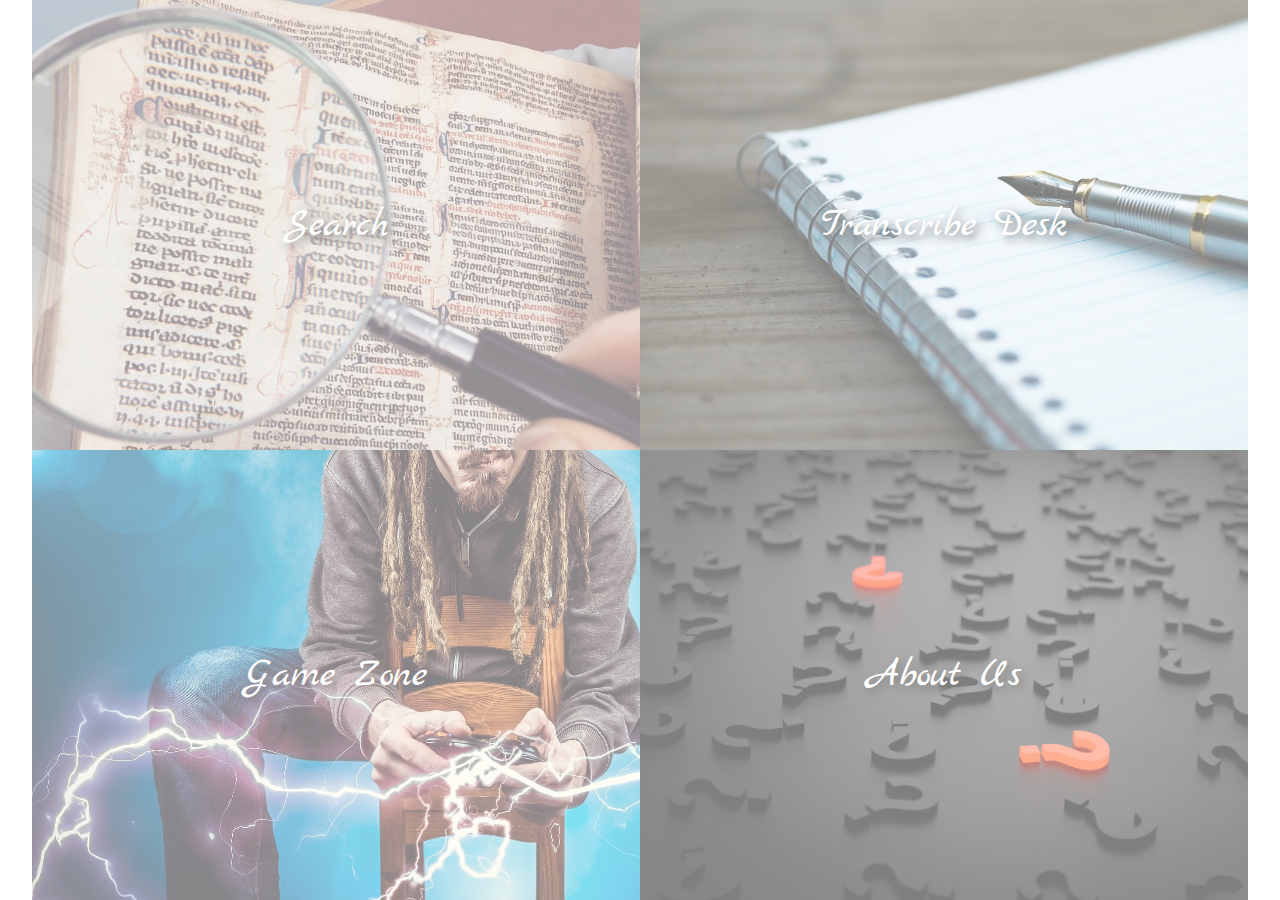
<file: index.html>
<!DOCTYPE html>
<html>
<head>
<link rel="stylesheet" type="text/css" href="style.css">
<link href="https://fonts.googleapis.com/css?family=Marck+Script|Source+Code+Pro" rel="stylesheet">
</head>
<body class=home>
	<div class=row>
	<div class="search box">
		
		<a href="search.html" class="fill-div">Search</a>
	</div>
	<div class="transcribe box">
		<a href="transcribe.html" class="fill-div">Transcribe Desk</a>
	</div>
</div>
<div class=row>
	<div class="game box">
		<a href="Games.html" class="fill-div">Game Zone</a>
	</div>
	<div class="about box">
		<a href="about.html" class="fill-div">About Us</a>
	</div>
</div>
</body>
</file>
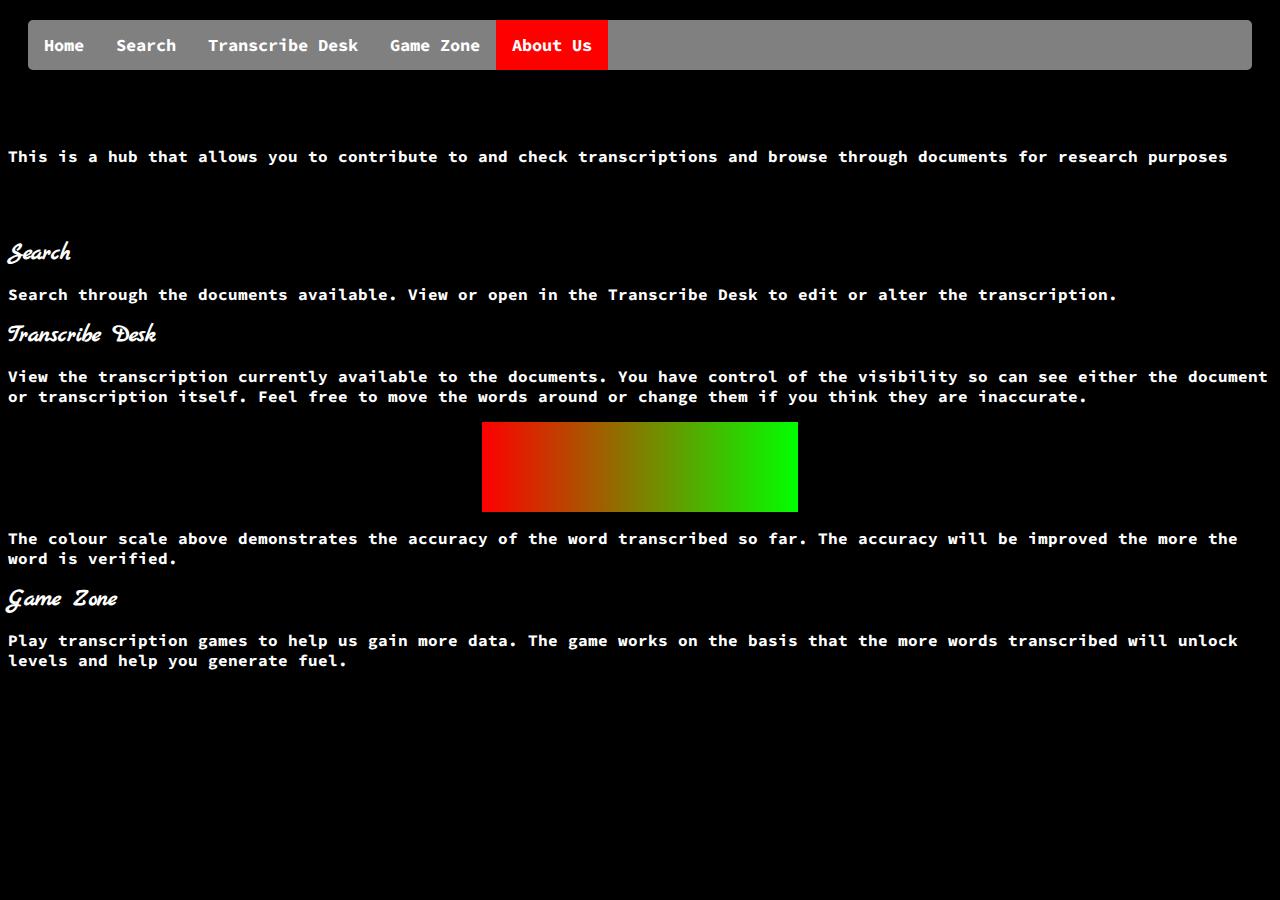
<file: about.html>
<!DOCTYPE html>
<html>
<head>
	<link rel="stylesheet" type="text/css" href="style.css">
<link href="https://fonts.googleapis.com/css?family=Marck+Script|Source+Code+Pro" rel="stylesheet">
</head>
<body id=aboutus>
	<div class="topnav">
<a href="index.html">Home</a>
  <a href="search.html">Search</a>
  <a href="transcribe.html">Transcribe Desk</a>
  <a href="Games.html">Game Zone</a>
  <a class="active" href="about.html">About Us</a>
</div>
	<h1>About Us</h1>
	<p>This is a hub that allows you to contribute to and check transcriptions and browse through documents for research purposes</p>
	<h1>How to Use</h1>
	<p></p>
	<h3>Search</h3>
	<p>Search through the documents available. View or open in the Transcribe Desk to edit or alter the transcription.</p>
	<h3>Transcribe Desk</h3>
	<p>View the transcription currently available to the documents. You have control of the visibility so can see either the document or transcription itself. Feel free to move the words around or change them if you think they are inaccurate.</p>
	<div id=colourscale></div>
	<p>The colour scale above demonstrates the accuracy of the word transcribed so far. The accuracy will be improved the more the word is verified.</p>
	<h3>Game Zone</h3>
	<p>Play transcription games to help us gain more data. The game works on the basis that the more words transcribed will unlock levels and help you generate fuel.</p>
</body>
</file>
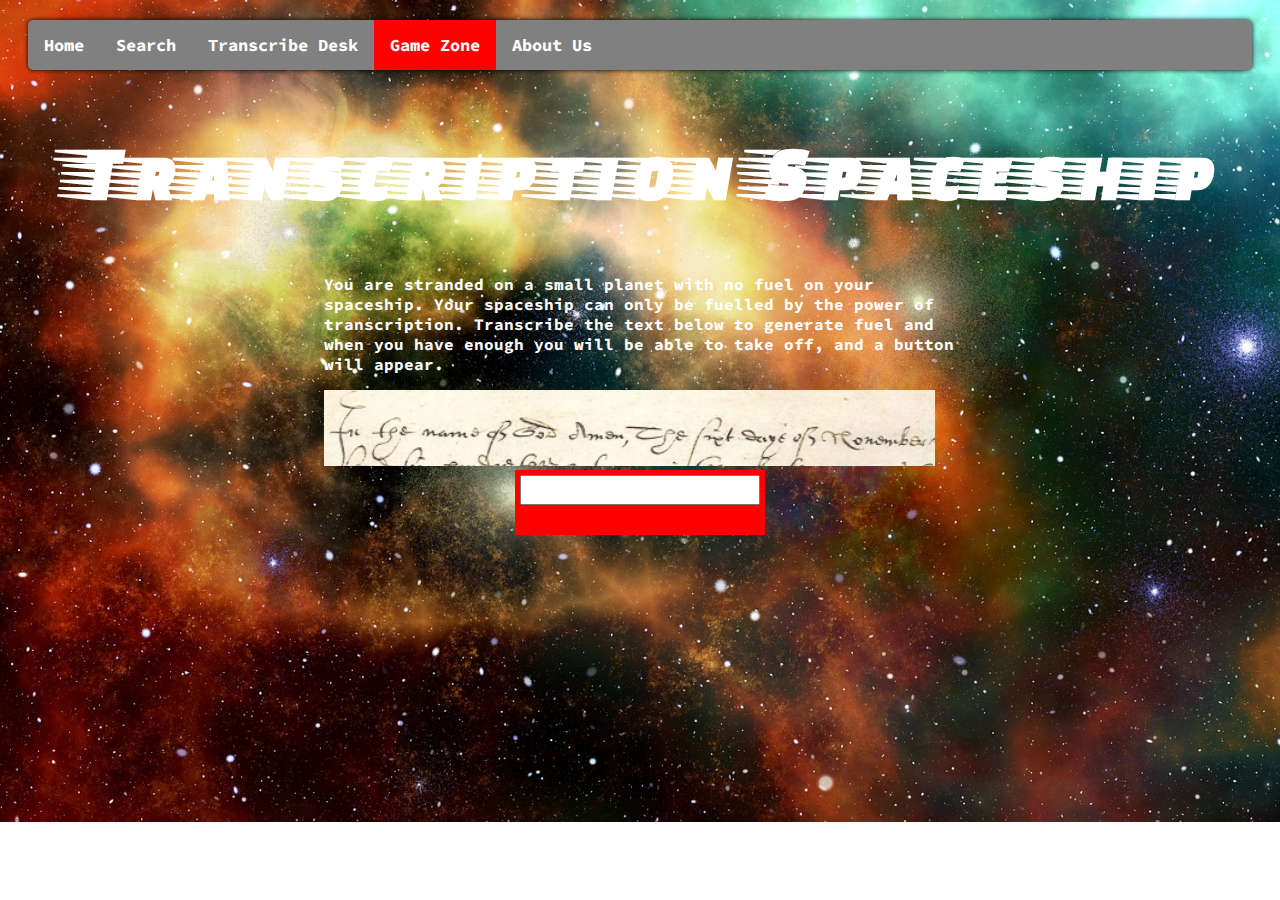
<file: Games.html>
<!DOCTYPE html>
<html>
<head>
	<link href="https://fonts.googleapis.com/css?family=Marck+Script|Source+Code+Pro" rel="stylesheet">
	<script src="https://ajax.googleapis.com/ajax/libs/jquery/1.11.1/jquery.min.js"></script>
	<link rel="stylesheet" type="text/css" href="style.css">
	<link href="https://fonts.googleapis.com/css?family=Faster+One" rel="stylesheet">
</head>
<body id=game1>
		<div class="topnav">
<a href="index.html">Home</a>
  <a href="search.html">Search</a>
  <a href="transcribe.html">Transcribe Desk</a>
  <a class="active" href="games.html">Game Zone</a>
  <a href="about.html">About Us</a>
</div>
	<h2>Transcription Spaceship</h2>
<div id=stage1>
	<p>You are stranded on a small planet with no fuel on your spaceship. Your spaceship can only be fuelled by the power of transcription. Transcribe the text below to generate fuel and when you have enough you will be able to take off, and a button will appear. </p>
	<img src='transcribe1.png'></img>
	<div class="wrapper">
  <input type="text" id="text-box" value="">
  <div class="progress-wrapper" />
  <div class="progress-bar"> </div>
</div>
  <a href='gamestage1.html'><button id=takeoff>Take off!</button></a>
</div>
<script src="game.js"></script>
<script src="game2.js"></script>
</body>
</file>
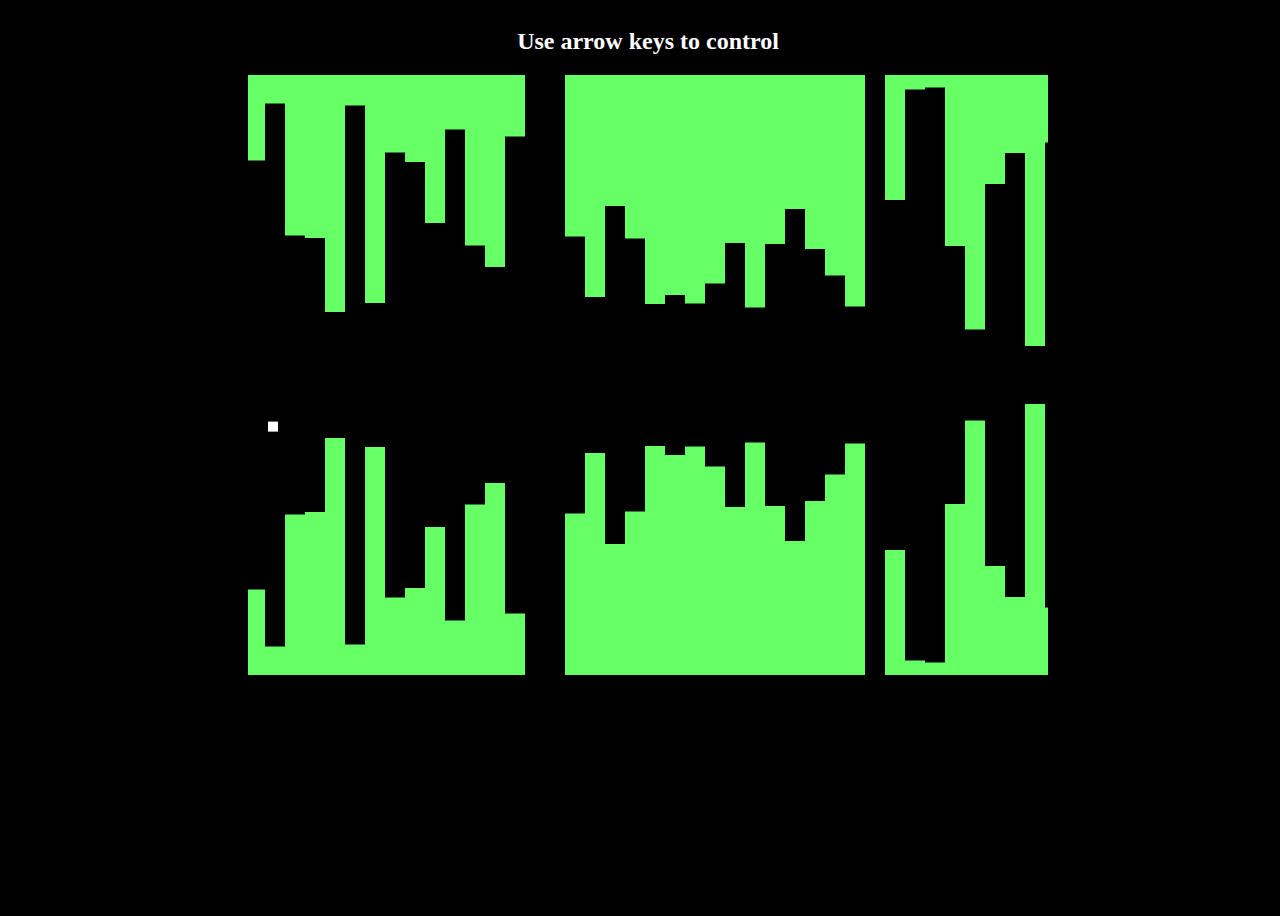
<file: gamestage1.html>
<!DOCTYPE html>
<html>
<head>
	<script src="https://ajax.googleapis.com/ajax/libs/jquery/1.11.1/jquery.min.js"></script>
	<link rel="stylesheet" type="text/css" href="game.css">
</head>
<body>
<div id=stage2>
<h2>Use arrow keys to control</h2>
<canvas id="canvas"></canvas>
</div>
<script src="game.js"></script>
</body>
</file>
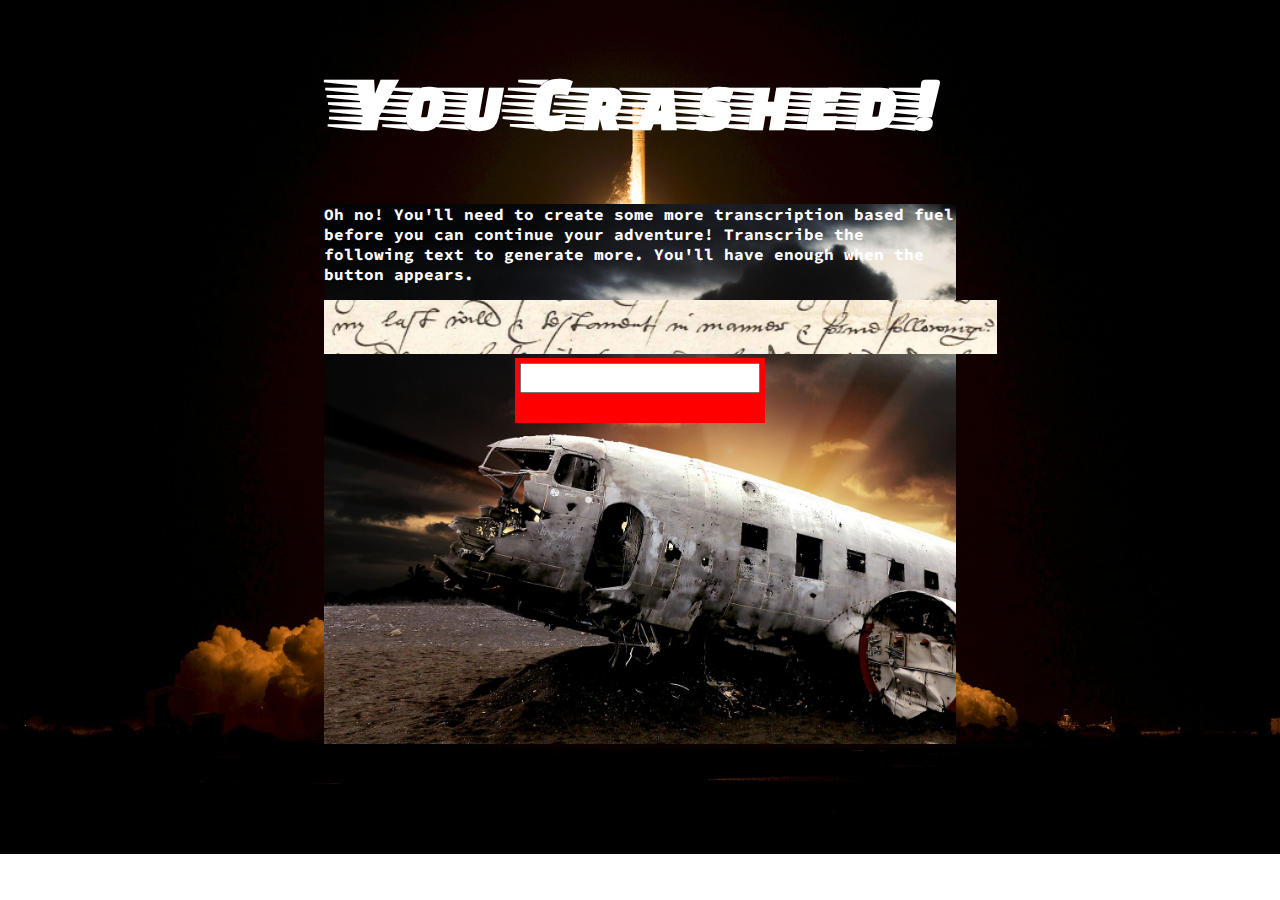
<file: gamestage2.html>
<!DOCTYPE html>
<html>
<head>
	<link href="https://fonts.googleapis.com/css?family=Marck+Script|Source+Code+Pro" rel="stylesheet">
	<script src="https://ajax.googleapis.com/ajax/libs/jquery/1.11.1/jquery.min.js"></script>
	<link rel="stylesheet" type="text/css" href="style.css">
	<link href="https://fonts.googleapis.com/css?family=Faster+One" rel="stylesheet">
</head>
<body id=game2>
	<h2>You Crashed!</h2>
	<div id=game3>
	<p>Oh no! You'll need to create some more transcription based fuel before you can continue your adventure! Transcribe the following text to generate more. You'll have enough when the button appears.</p>
	<img src='transcribe2.PNG'></img>
	<div class="wrapper">
  <input type="text" id="text-box" value="">
  <div class="progress-wrapper" />
  <div class="progress-bar"> </div>
</div>
  <a href='gamestage1.html'><button id=takeoff>Take off!</button></a>
</div>
</div>
<script src="game.js"></script>
<script src="game2.js"></script>
</body>
</file>
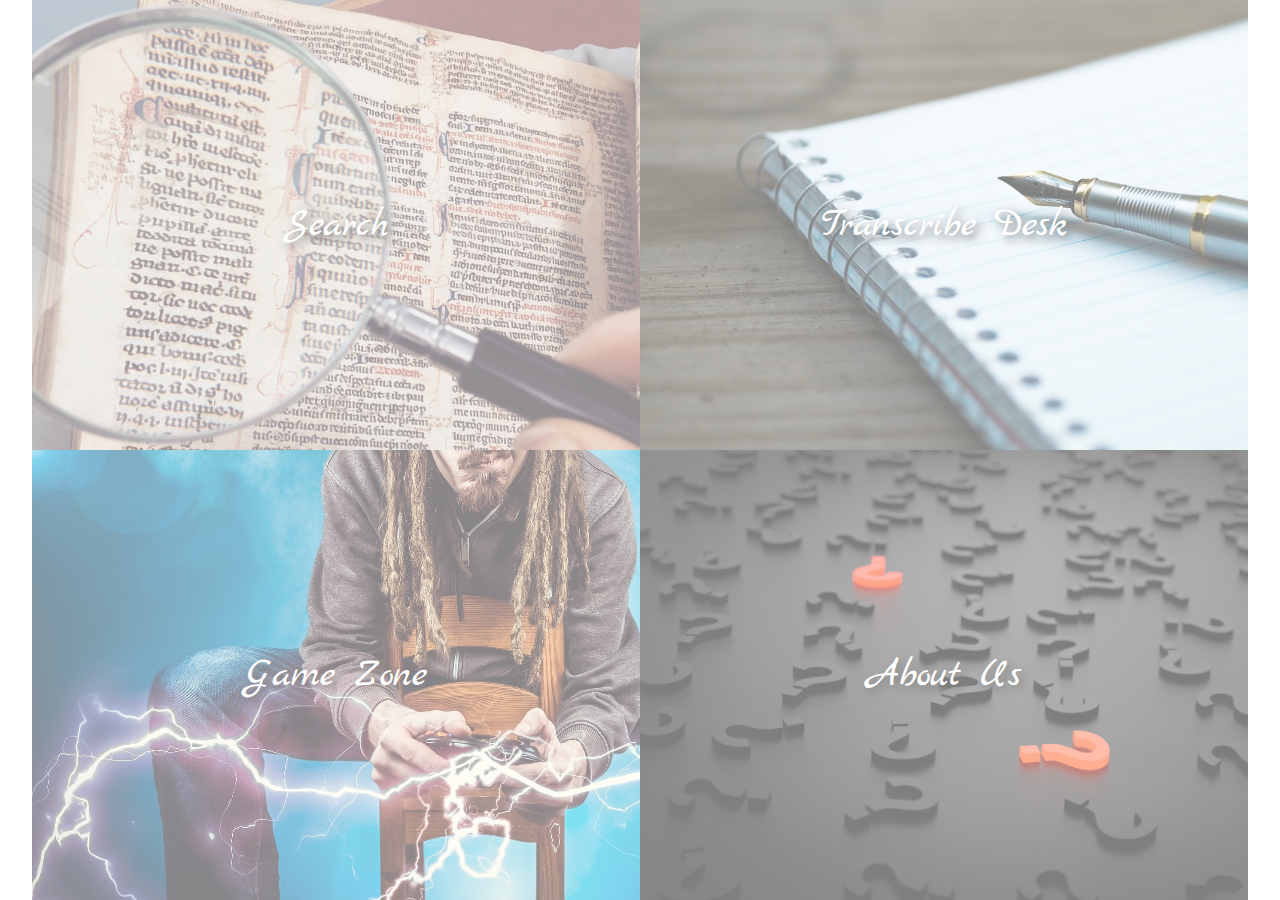
<file: home.html>
<!DOCTYPE html>
<html>
<head>
<link rel="stylesheet" type="text/css" href="style.css">
<link href="https://fonts.googleapis.com/css?family=Marck+Script|Source+Code+Pro" rel="stylesheet">
</head>
<body class=home>
	<div class=row>
	<div class="search box">
		
		<a href="search.html" class="fill-div">Search</a>
	</div>
	<div class="transcribe box">
		<a href="index.html" class="fill-div">Transcribe Desk</a>
	</div>
</div>
<div class=row>
	<div class="game box">
		<a href="Games.html" class="fill-div">Game Zone</a>
	</div>
	<div class="about box">
		<a href="about.html" class="fill-div">About Us</a>
	</div>
</div>
</body>
</file>
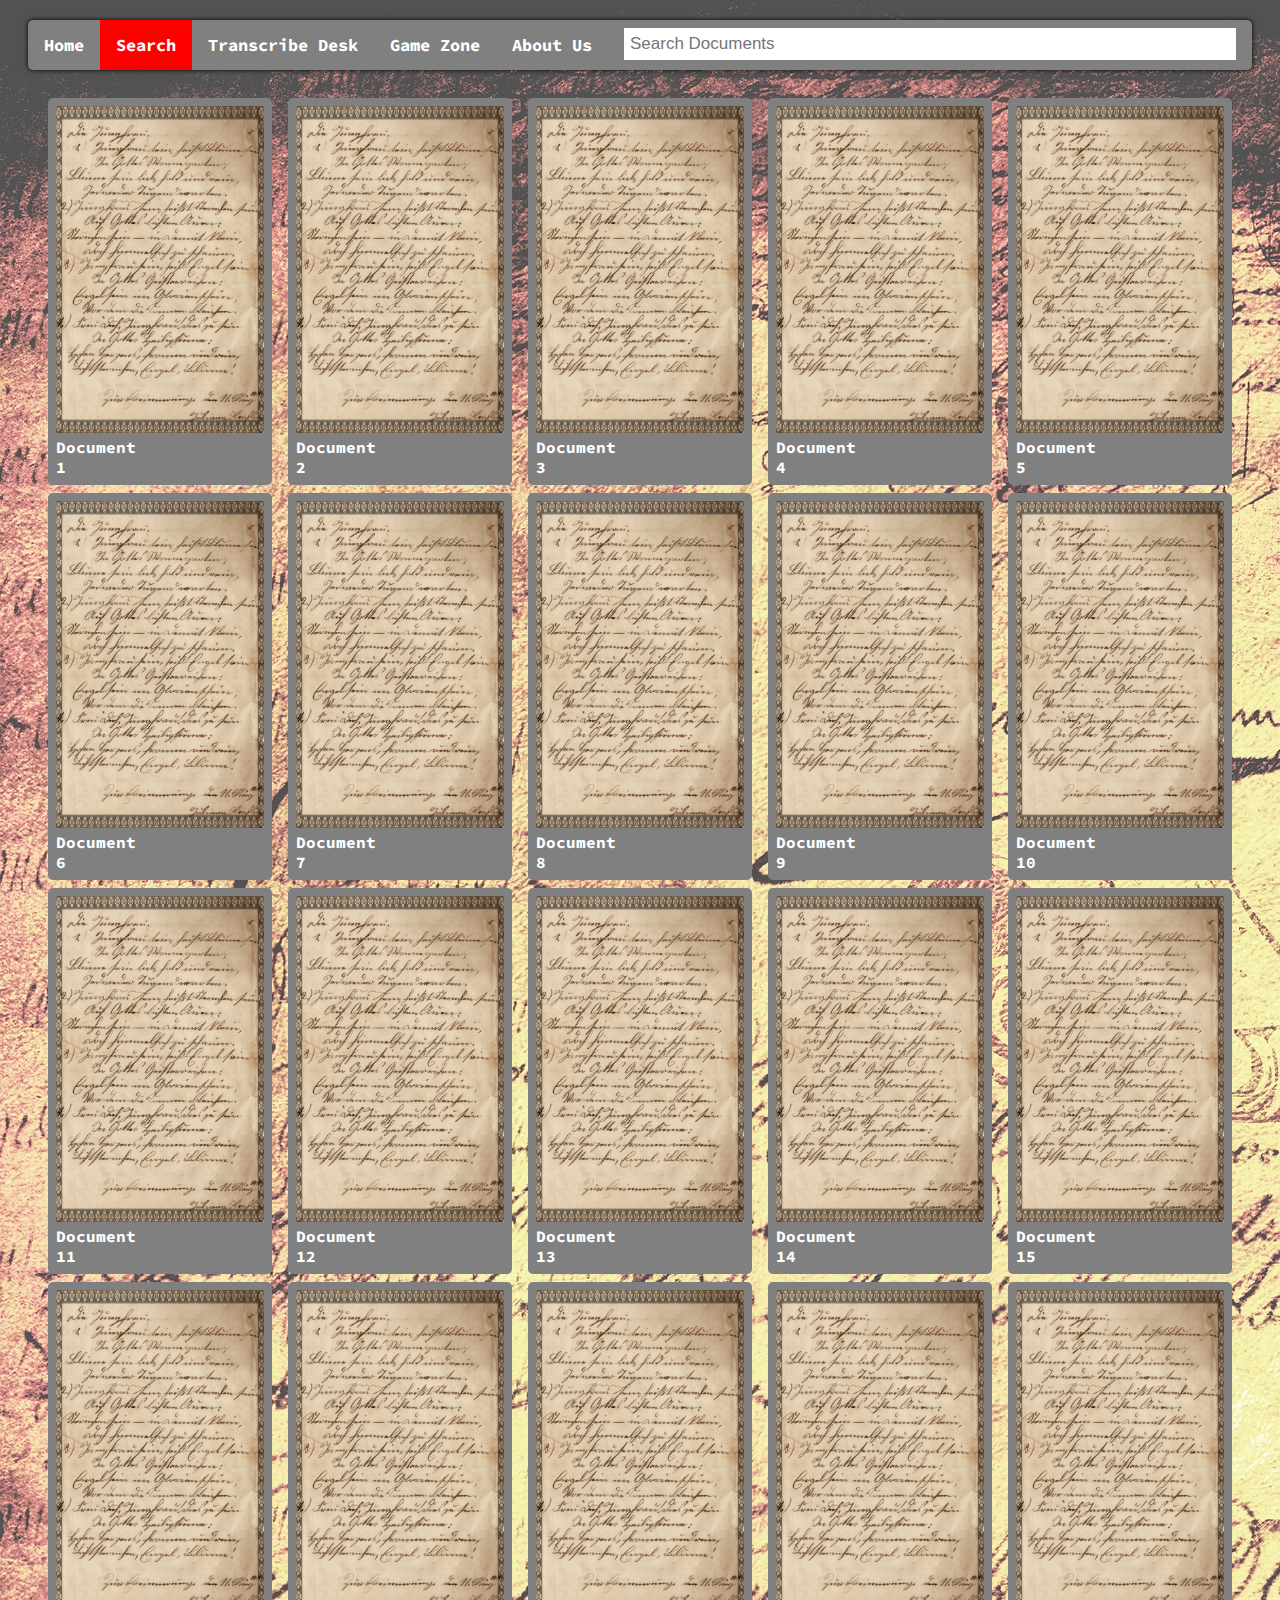
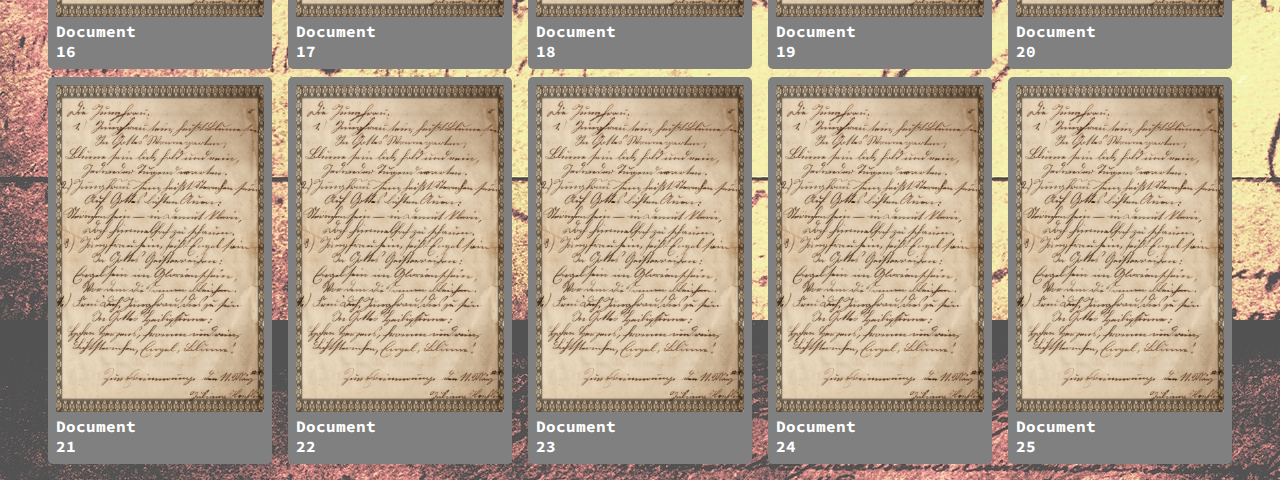
<file: search.html>
<!DOCTYPE html>
<html>
<head>
<link rel="stylesheet" type="text/css" href="style.css">
<link href="https://fonts.googleapis.com/css?family=Marck+Script|Source+Code+Pro" rel="stylesheet">
</head>
<body class=search1>
<div class="topnav">
<a href="index.html">Home</a>
  <a class="active" href="search.html">Search</a>
  <a href="transcribe.html">Transcribe Desk</a>
  <a href="Games.html">Game Zone</a>
  <a href="about.html">About Us</a>
  <input type="text" placeholder="Search Documents">
</div>
<div class="row"> 
  <div class="column">
    <div class='result'>
    	<img src="document.jpg">
    	<label>Document 1</label>
    </div>
    <div class='result'>
    	<img src="document.jpg">
    	<label>Document 6</label>
    </div>
    <div class='result'>
    	<img src="document.jpg">
    	<label>Document 11</label>
    </div>
    <div class='result'>
    	<img src="document.jpg">
    	<label>Document 16</label>
    </div>
    <div class='result'>
    	<img src="document.jpg">
    	<label>Document 21</label>
    </div>
  </div>
  <div class="column">
    <div class='result'>
    	<img src="document.jpg">
    	<label>Document 2</label>
    </div>
    <div class='result'>
    	<img src="document.jpg">
    	<label>Document 7</label>
    </div>
    <div class='result'>
    	<img src="document.jpg">
    	<label>Document 12</label>
    </div>
    <div class='result'>
    	<img src="document.jpg">
    	<label>Document 17</label>
    </div>
    <div class='result'>
    	<img src="document.jpg">
    	<label>Document 22</label>
    </div>
  </div>
  <div class="column">
    <div class='result'>
    	<img src="document.jpg">
    	<label>Document 3</label>
    </div>
    <div class='result'>
    	<img src="document.jpg">
    	<label>Document 8</label>
    </div>
    <div class='result'>
    	<img src="document.jpg">
    	<label>Document 13</label>
    </div>
    <div class='result'>
    	<img src="document.jpg">
    	<label>Document 18</label>
    </div>
    <div class='result'>
    	<img src="document.jpg">
    	<label>Document 23</label>
    </div>
  </div>
  <div class="column">
    <div class='result'>
    	<img src="document.jpg">
    	<label>Document 4</label>
    </div>
    <div class='result'>
    	<img src="document.jpg">
    	<label>Document 9</label>
    </div>
    <div class='result'>
    	<img src="document.jpg">
    	<label>Document 14</label>
    </div>
    <div class='result'>
    	<img src="document.jpg">
    	<label>Document 19</label>
    </div>
    <div class='result'>
    	<img src="document.jpg">
    	<label>Document 24</label>
    </div>
  </div>
  <div class="column">
    <div class='result'>
    	<img src="document.jpg">
    	<label>Document 5</label>
    </div>
    <div class='result'>
    	<img src="document.jpg">
    	<label>Document 10</label>
    </div>
    <div class='result'>
    	<img src="document.jpg">
    	<label>Document 15</label>
    </div>
    <div class='result'>
    	<img src="document.jpg">
    	<label>Document 20</label>
    </div>
    <div class='result'>
    	<img src="document.jpg">
    	<label>Document 25</label>
    </div>
  </div>
</div>
</body>
</file>
<file: style.css>
body.transcribedesk {
	background-image: url('background2.jpg');
}

body.search1 {
	background-image: url('background2.jpg');
}

.heading {
	margin: auto;
	width: 50%;
}
h1 {
	font-family: 'Marck Script', cursive;
	margin:auto;
	text-align: center;
}

#mainpanel {
  width: 75%;
  margin: auto;
  color: white;
}
label {
  display: inline-block;
  width: 30%;
}​
#slider {
  display: inline-block;
  width:70%;
}

.right{
  float: right;
}
.editarea {
  margin: 30px 0px;
  width: 100%;
  height: 500px;
  overflow: scroll;
  position: relative;
  background-color: white;
  border-radius: 10px;
}
.editarea .docimage {
  position: absolute;
} 

.editarea .transcription word {
  position: absolute;
  font-family: 'Source Code Pro', monospace;
  font-weight: bold;
  text-shadow: -1px -1px 0 #fff, 1px -1px 0 #fff, -1px 1px 0 #fff, 1px 1px 0 #fff;
}
.row{
	width:100%;
	overflow:hidden;
}
body.home{
	margin:0;
}
.box{
	width: 50%;
	height:50vh;
	overflow:hidden;
	opacity:0.5;
	background-size: cover;
	background-repeat: no-repeat;
	float:left;
}
.box a{
	line-height: 50vh;
	color:white;
	text-shadow: 4px 4px 10px black;
	font-family: 'Marck Script', cursive;
	margin:auto;
	color: white;
	text-align: center;
	font-size: 250%;
}
.box:hover{
	opacity:1.0;
}
a.fill-div {
    display: block;
    height: 100%;
    width: 100%;
    text-decoration: none;
}
.search{
	background-image: url('search.jpg');
}
.transcribe{
	background-image: url('transcribe.jpg');
}
.about{
	background-image: url('about.jpg');
}
.game{
	background-image: url('game.jpg');
}


* {
  box-sizing: border-box;
}

.wrapper {
  width: 250px;
  height: auto;
  background: red;
  padding: 5px;
  margin: auto;
}

#text-box {
  height: 30px;
  width: 100%;
}

.progress-wrapper {
  height: 25px;
  width: 100%;
  text-align: left;
  margin: 0 auto;
}

.progress-bar {
  height: 100%;
  width: 0;
  background-color: green;
}
#game1{
	background-image:url('night.jpg');
	background-size: cover;
	background-repeat: no-repeat;
}
#game2{
	background-image:url('rocket.jpg');
	background-size: cover;
	background-repeat: no-repeat;
}
#game3{
	background-image:url('crash.jpg');
	background-size: cover;
	background-repeat: no-repeat;
	height:60vh;
	width:50%;
	display:block;
	margin-left: auto;
	margin-right: auto;
}
#stage1{
	height:60vh;
	width:50%;
	display:block;
	margin-left: auto;
	margin-right: auto;

}
p, label{
	font-family: 'Source Code Pro', monospace;
  font-weight: bold;
  color:white;
  text-shadow:2px, 2px, 2px, black;

}
h2{
	font-family: 'Faster One', cursive;
	color:white;
	font-size: 75px;
	text-align:center;
}
#aboutus{
	background-color:black;
}
#colourscale{
	background:linear-gradient(to right,red,#00FF00);
	height:10vh;
	width:25%;
	display:block;
	margin:auto;
}
h3{
	color:white;
	 text-shadow:2px, 2px, 2px, black;
	font-family: 'Marck Script', cursive;
	margin:auto;
	color: white;
	text-align: left;
	font-size: 150%;
}
/* Add a black background color to the top navigation bar */
.topnav {
    overflow: hidden;
    background-color: grey;
    border-radius: 5px;
    box-shadow: 0px 0px 5px black;
    margin: 20px;
}

/* Style the links inside the navigation bar */
.topnav a {
    float: left;
    display: block;
    color: white;
    text-align: center;
    padding: 14px 16px;
    text-decoration: none;
    font-size: 17px;
   font-family: 'Source Code Pro', monospace;
  font-weight: bold;
  text-shadow:2px, 2px, 2px, black;
}

/* Change the color of links on hover */
.topnav a:hover {
    background-color: #e9e9e9;
    color: black;
}

/* Style the "active" element to highlight the current page */
.topnav a.active {
    background-color: red;
    color: white;
}

/* Style the search box inside the navigation bar */
.topnav input[type=text] {
    float: right;
    padding: 6px;
    border: none;
    margin-top: 8px;
    margin-right: 16px;
    font-size: 17px;
    width:50%;
}

/* When the screen is less than 600px wide, stack the links and the search field vertically instead of horizontally */
@media screen and (max-width: 800px) {
    .topnav a, .topnav input[type=text] {
        float: none;
        display: block;
        text-align: left;
        width: 100%;
        margin: 0;
        padding: 14px;
    }
    .topnav input[type=text] {
        border: 1px solid #ccc;
    }
  }
.row {
 display: flex;
 flex-wrap: wrap;
 padding: 0 2.5%;
}

/* Create two equal columns that sits next to each other */
.column {
  flex: 20%;
}

.column .result {
  margin: 8px;
  vertical-align: middle;
  background-color: grey;
  padding: 8px;
  border-radius: 5px;
}

.column .result:hover {
  background-color: lightgrey;

}



.result img {
  width:100%;
}
</file>
<file: game.css>
body {
  background: #000;
  display: flex;
  flex-direction: column;
  height: 100vh;
  width: 100%;
}

h2 {
  color: #FFF;
  text-align: center;
  margin: 20px 0;
}

canvas {
  margin: auto;
  display: flex;
}
</file>
